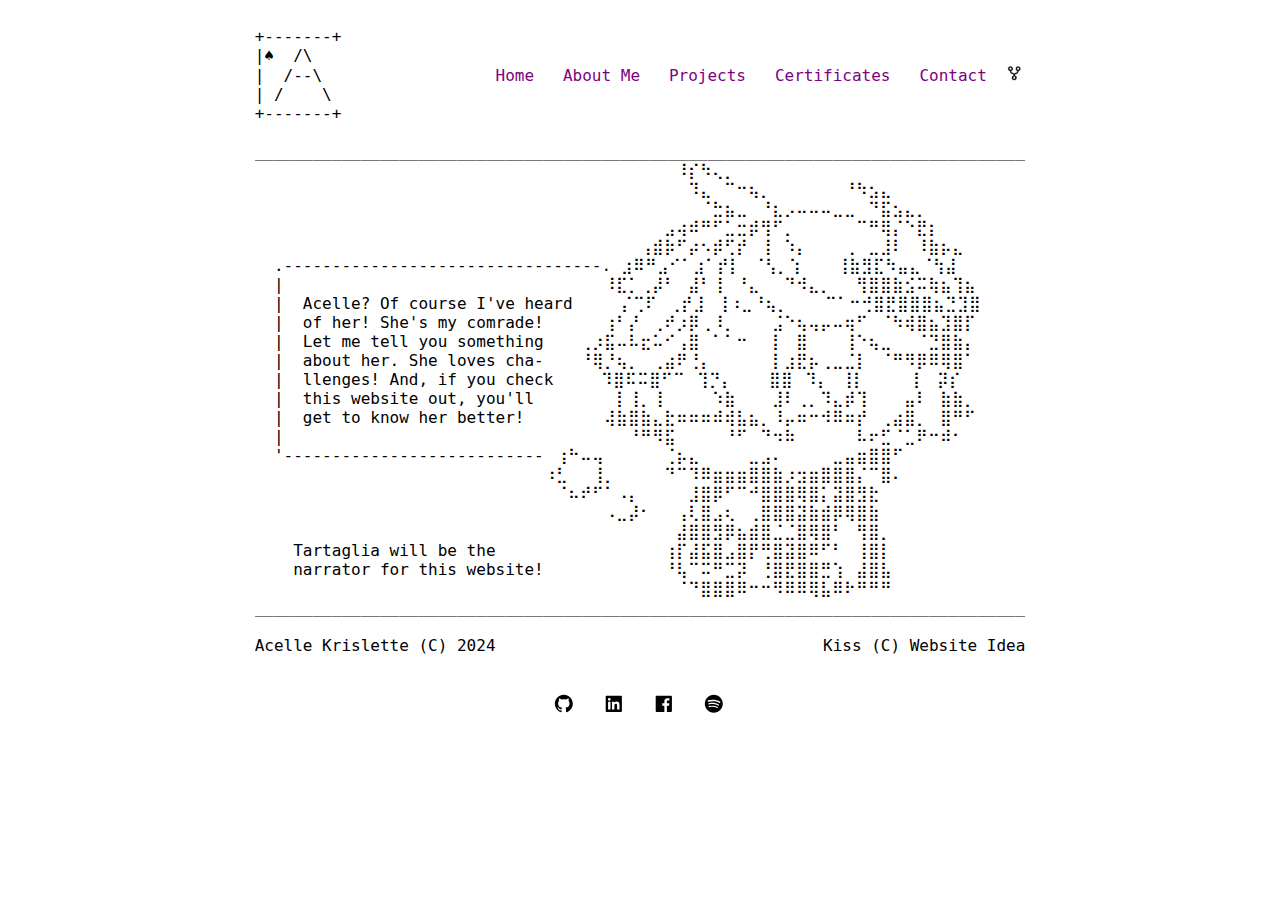
<file: index.html>
<!DOCTYPE html>
<html>
  <head>
    <title>Krislette.</title>
    <meta name="viewport" content="width=device-width, initial-scale=1">
    <meta charset="utf-8">

    <link href="./assets/icon.ico" rel="icon">
    <link rel="stylesheet" href="./styles/styles.css">
  </head>
  <body>
    <div id="out">
      <div id="page">
        <pre>
<span class="icon"><a href="/" class="icon">
+-------+
|<span id="spade">♠</span>  /\
|  /--\</a>                  <a href="/" class="header-link">Home</a>   <a href="/about" class="header-link">About Me</a>   <a href="/projects" class="header-link">Projects</a>   <a href="/certificates" class="header-link">Certificates</a>   <a href="/contact" class="header-link">Contact</a>  <a href=https://github.com/krislette/portfolio><img id="repo" alt="Repository" src="[data-uri]"></a>
<a href="/" class="icon">| /    \
+-------+</a>
</span>

________________________________________________________________________________
                              ⠀⠀⠀⠀⠀⠀⠀⠀⠀⠀⠀⠸⡎⠳⢄⡀⠀⠀⠀⠀⠀⠀⠀⠀⠀⠀⠀⠀⠀⠀⠀⠀⠀⠀⠀⠀
                              ⠀⠀⠀⠀⠀⠀⠀⠀⠀⠀⠀⠀⠹⣄⠀⠉⠒⢦⡀⠀⠀⠀⠀⠀⠀⠘⠳⣢⣄⠀⠀⠀⠀⠀⠀⠀
                              ⠀⠀⠀⠀⠀⠀⠀⠀⠀⠀⠀⠀⠀⠈⣓⣦⣀⠀⠘⣆⡠⠤⠤⠤⣀⣀⠀⠙⣯⣢⣄⡀⠀⠀⠀⠀
                              ⠀⠀⠀⠀⠀⠀⠀⠀⠀⠀⣠⢴⠾⠛⠋⣁⣒⡾⢻⠋⡀⠀⠀⠀⠀⠀⠉⠛⢿⡌⠑⣟⡆⠀⠀⠀
                              ⠀⠀⠀⠀⠀⠀⠀⠀⢠⣾⡷⠋⡴⠢⡾⢋⡞⠀⢸⠀⠱⡄⠀⠀⠀⢀⠀⣀⣸⠇⠀⠸⣷⡦⣄⠀
  .---------------------------------. ⣰⠿⠛⣠⠊⠁⣰⠁⡞⡇⠀⠈⢣⡀⢱⠀⠀⠀⢸⣷⣻⣏⠳⣤⣄⠈⢳⣼⠀
  |                           ⠀⠀⠀⠀⠀⠸⣏⡁⢀⡼⠃⠀⣼⠃⢸⠀⠘⣄⠀⠀⠙⠺⣄⡀⠀⠀⢻⣿⣿⣷⣪⠭⢷⣦⢹⣦
  |  Acelle? Of course I've heard⠀⠀⠀⠀⡌⢉⠏⠀⢀⡞⣸⠀⢸⠰⣀⠘⢦⡀⠀⠀⠀⠉⠁⠒⢚⣿⣟⣿⣿⣿⣦⣙⣹⣿
  |  of her! She's my comrade!⠀⠀⠀⠀⠀⢰⠃⡜⠀⢀⠞⡰⡿⢀⠸⡀⠀⠀⠀⣨⠑⢦⢤⡤⠤⢶⠋⠀⠈⠳⢾⣿⣦⣹⣿⡏
  |  Let me tell you something⠀⠀⠀⢀⡰⣯⠤⠧⣖⠥⠊⢠⣿⠀⠁⠁⠒⠀⠀⡇⠀⣿⠀⠀⠀⢸⠑⢦⣀⠀⠀⠈⣙⣿⣷⡄
  |  about her. She loves cha-⠀⠀⠀⠘⢿⡘⢦⡀⠀⢀⣴⠟⢘⡄⠀⠀⠀⠀⠀⡇⣰⣟⡦⢀⣀⣈⡇⠀⠈⠛⠻⡿⠿⢿⣿⠁
  |  llenges! And, if you check⠀⠀⠀⠀⠹⣿⠯⠭⣿⠋⠉⠀⢹⡙⡄⠀⠀⠀⣿⣿⠀⠹⡄⠀⢸⡇⠀⠀⠀⠀⡇⠀⡽⡎⠀
  |  this website out, you'll ⠀⠀⠀⠀⠀⠀⡇⢸⡀⢸⠀⠀⠀⠀⠱⣷⠀⠀⠀⣸⠇⢀⡀⠹⣄⡾⢹⠀⠀⠀⣤⠇⠀⣷⣷⡀
  |  get to know her better!  ⠀⠀⠀⠀⠀⢼⣷⣿⣷⣄⣗⠶⠶⠶⠾⢾⣧⣦⡀⠸⡤⠶⠒⠺⠿⠶⡞⠀⢀⣴⣿⡀⠀⣿⠛⠋
  |                           ⠀⠀⠀⠀⠀⠀⠀⠘⠛⠻⣯⠀⠀⠀⠀⠘⠋⠀⠙⠲⠷⠀⠀⠀⠀⠀⠧⠖⣋⠈⣁⠟⠒⠾⠂⠀
  '---------------------------⠀⢰⠓⠤⢤⠀⠀⠀⠀⠀⢈⡦⣄⠀⠀⠀⠀⣀⣠⠄⠀⠀⠀⠀⣀⣤⣶⣿⣿⠋⠀⠀⠀⠀⠀⠀
                              ⠰⣃⠀⠀⢸⡀⠀⠀⠀⠀⠙⠉⠹⠿⣶⣶⣶⣿⣿⣷⡰⣲⣶⣿⣿⣿⡌⠉⣿⠄⠀⠀⠀⠀⠀⠀
                              ⠀⠈⠦⠞⠋⠁⠠⡄⠀⠀⠀⠀⣸⣿⡿⠋⠉⠚⣿⣿⣿⢿⣿⡅⣽⣿⣻⣗⠀⠀⠀⠀⠀⠀⠀⠀
                              ⠀⠀⠀⠀⠀⠠⣀⡼⠂⠀⠀⢠⢇⣿⣠⢆⠀⢀⣿⣿⣿⣽⣷⣾⡿⢿⣿⣷⠀⠀⠀⠀⠀⠀⠀⠀
                              ⠀⠀⠀⠀⠀⠀⠀⠀⠀⠀⠀⣼⣿⣿⣻⡿⣦⣾⣿⣈⣈⣿⢿⣿⠃⠀⢻⣿⡀⠀⠀⠀⠀⠀⠀⠀
    Tartaglia will be the     ⠀⠀⠀⠀⠀⠀⠀⠀⠀⠀⢰⡏⣼⣯⣿⣠⣿⡟⢛⣿⣽⣿⠿⠋⠃⠀⢸⣿⡇⠀⠀⠀⠀⠀⠀⠀
    narrator for this website!⠀⠀⠀⠀⠀⠀⠀⠀⠀⠀⠘⢧⠉⠭⠛⣉⡽⠀⢘⣿⣟⣿⣿⣛⢱⠀⣼⣿⣧⠀⠀⠀⠀⠀⠀⠀
                              ⠀⠀⠀⠀⠀⠀⠀⠀⠀⠀⠀⠈⠙⣿⣿⣿⠿⠒⠒⠻⠿⠿⢿⣧⠿⠗⠛⠛⠛⠀⠀⠀⠀⠀⠀⠀
________________________________________________________________________________

Acelle Krislette (C) 2024                                  Kiss (C) Website Idea 


                               <a href="https://github.com/krislette" target="_blank"><img id="github" alt="GitHub" src="[data-uri]"></a>   <a href="https://www.linkedin.com/in/krislette" target="_blank"><img id="linkedin" alt="LinkedIn" src="[data-uri]"></a>   <a href="https://www.facebook.com/acellerate" target="_blank"><img id="facebook" alt="Facebook" src="[data-uri]"></a>   <a href="https://open.spotify.com/user/31llaqlu4ivsgm4k7jfqetmbaagm?si=ba543bf5753e4a3a" target="_blank"><img id="spotify" alt="Spotify" src="[data-uri]"></a>       
        </pre>
      </div>
    </div>
  </body>
</html>
</file>
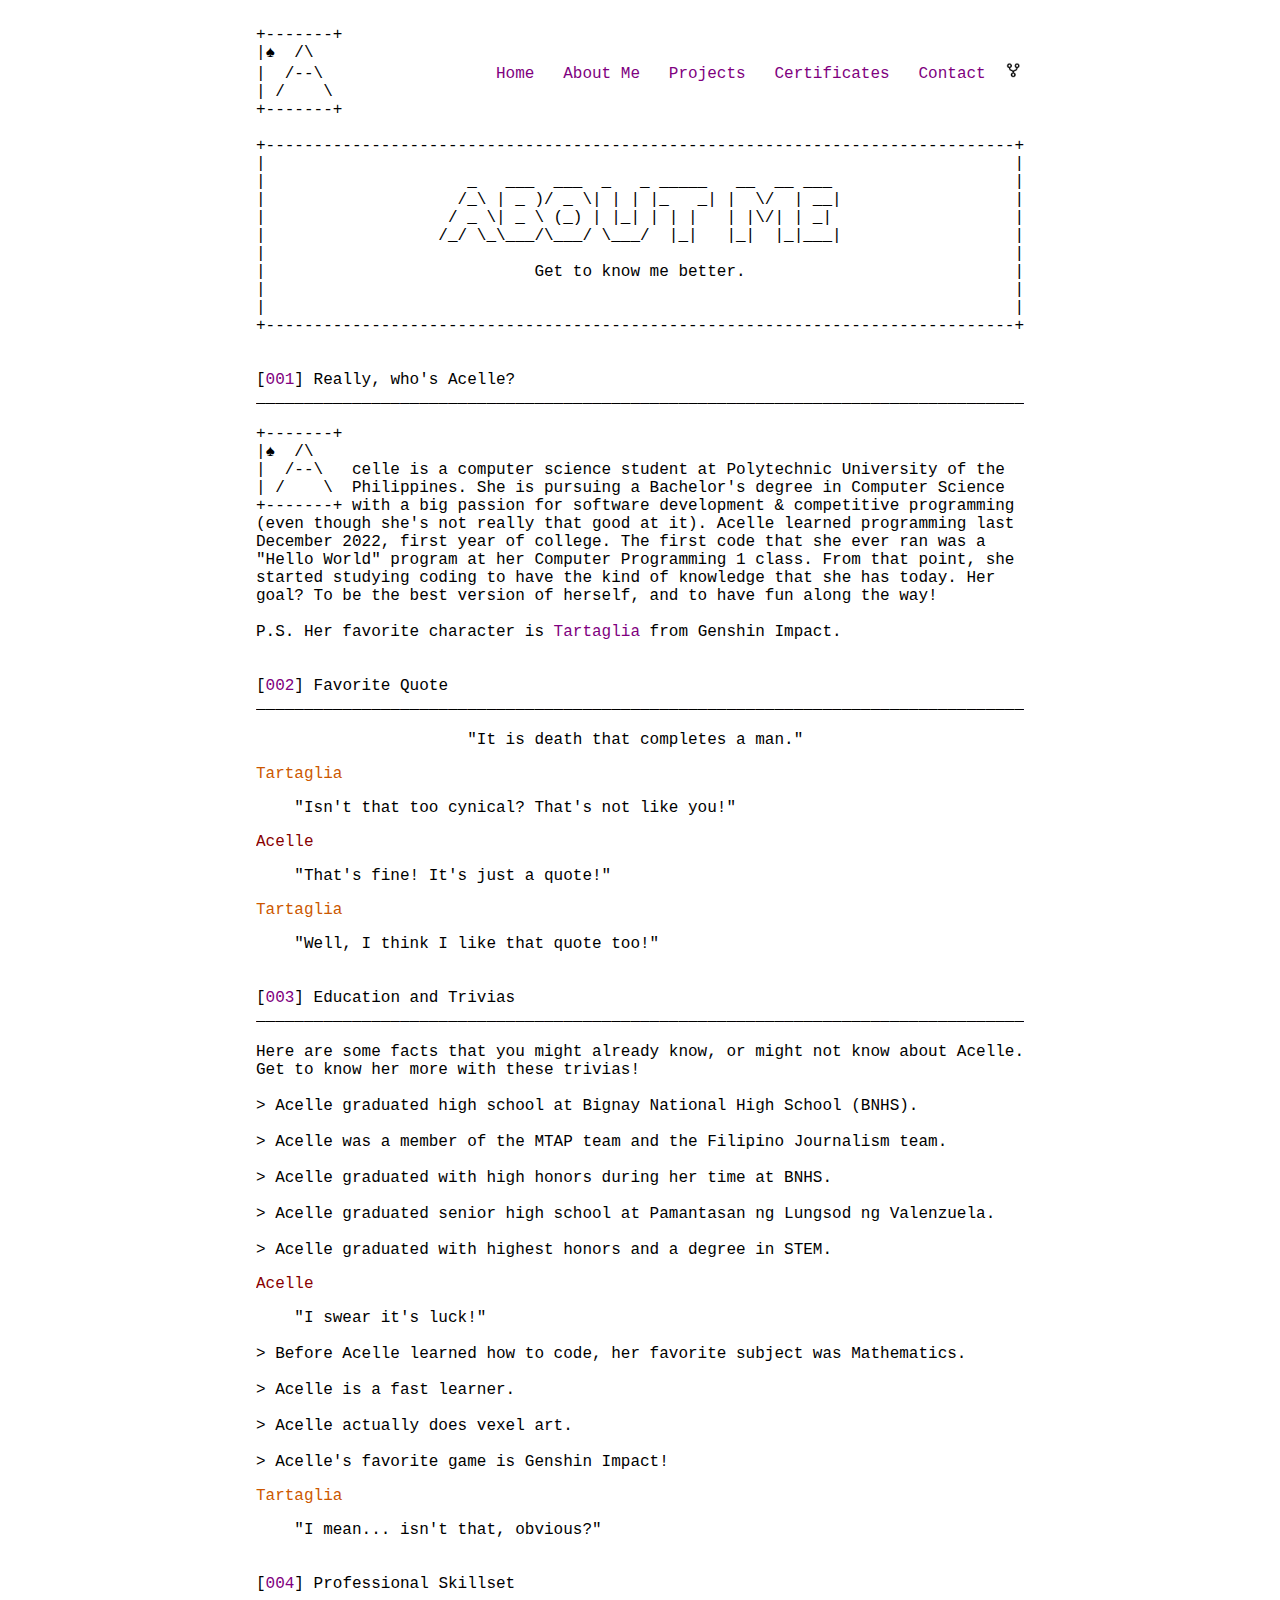
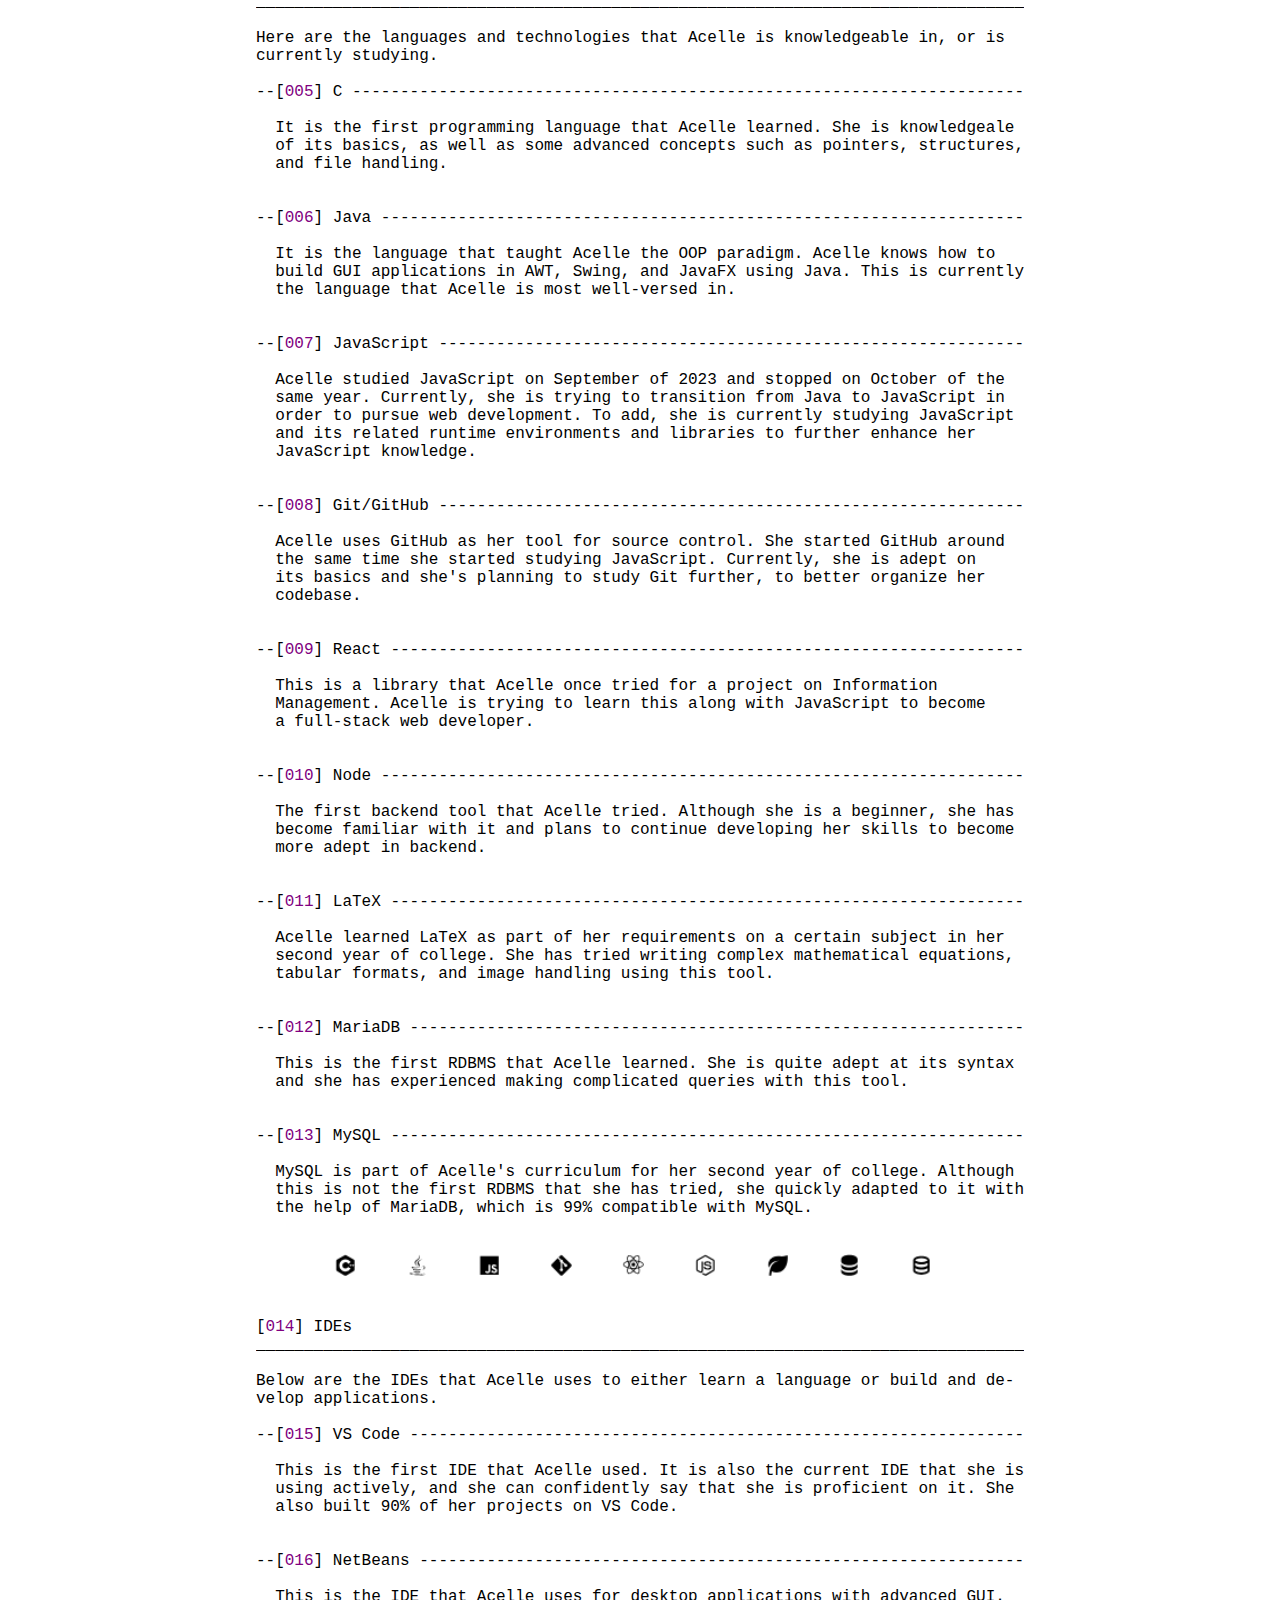
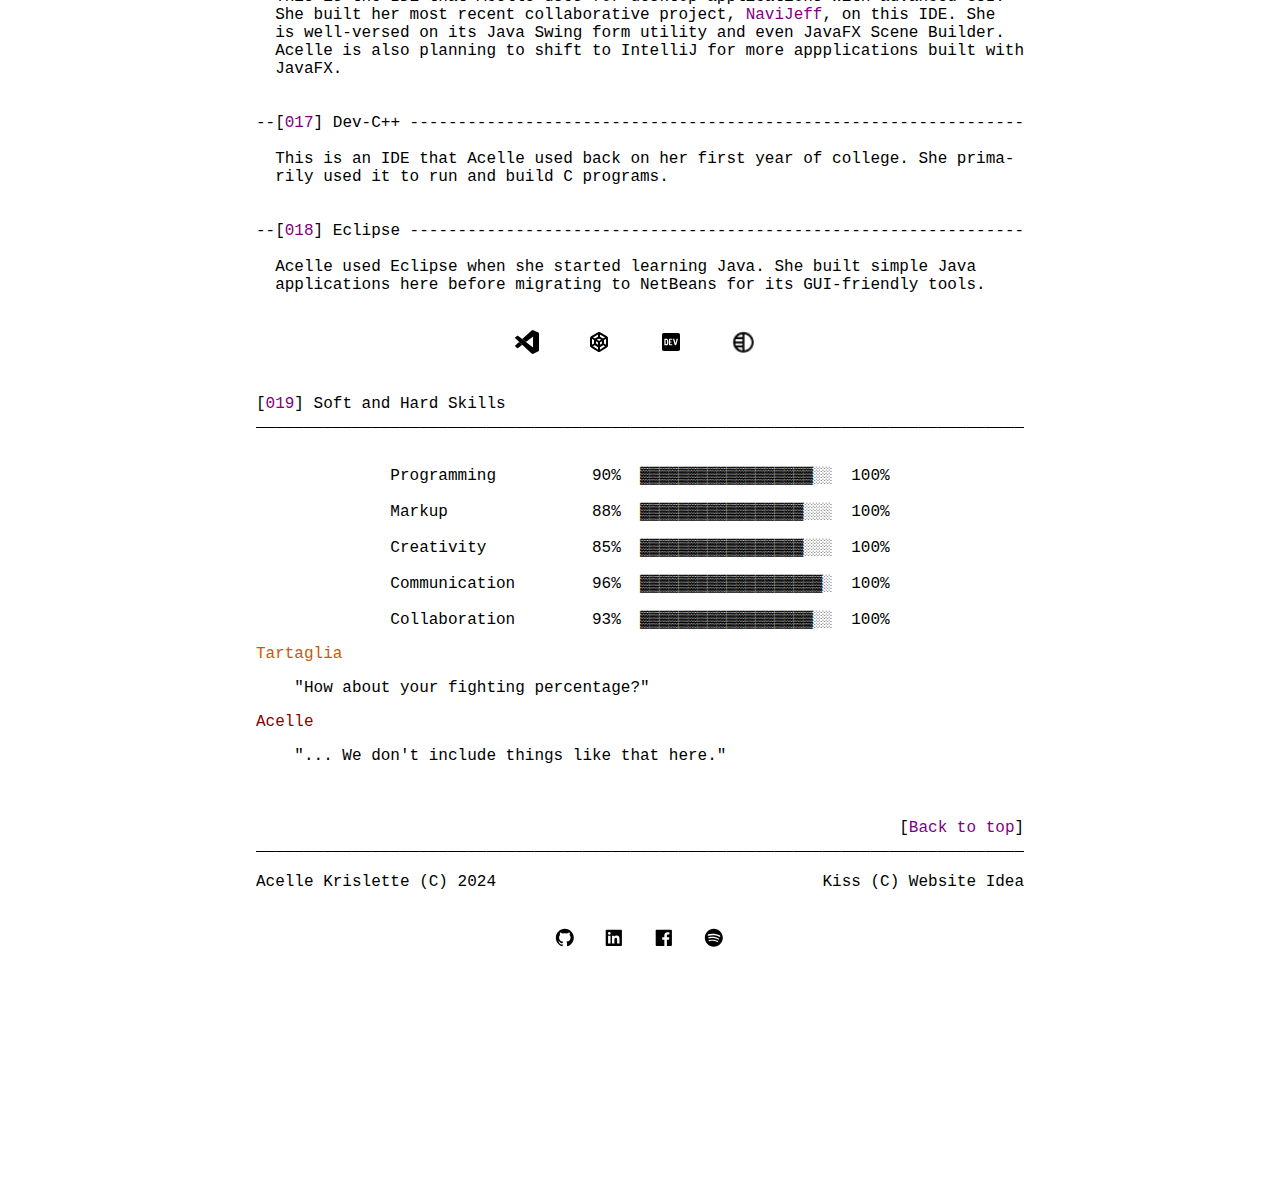
<file: about.html>
<!DOCTYPE html>
<html>
  <head>
    <title>Krislette: About</title>
    <meta name="viewport" content="width=device-width, initial-scale=1">
    <meta charset="utf-8">
    
    <link href="./assets/icon.ico" rel="icon">
    <link rel="stylesheet" href="./styles/styles.css">
    <link rel="stylesheet" href="./styles/about.css">
  </head>
  <body>
    <div id="out">
      <div id="page">
        <pre>
<span class="icon"><a href="/" class="icon">
+-------+
|<span id="spade">♠</span>  /\
|  /--\</a>                  <a href="/" class="header-link">Home</a>   <a href="/about" class="header-link">About Me</a>   <a href="/projects" class="header-link">Projects</a>   <a href="/certificates" class="header-link">Certificates</a>   <a href="/contact" class="header-link">Contact</a>  <a href=https://github.com/krislette/portfolio><img id="repo" alt="Repository" src="[data-uri]"></a>
<a href="/" class="icon">| /    \
+-------+</a>
</span>

+------------------------------------------------------------------------------+
|                                                                              |
|                     _   ___  ___  _   _ _____   __  __ ___                   |
|                    /_\ | _ )/ _ \| | | |_   _| |  \/  | __|                  |
|                   / _ \| _ \ (_) | |_| | | |   | |\/| | _|                   |
|                  /_/ \_\___/\___/ \___/  |_|   |_|  |_|___|                  |
|                                                                              |
|                            Get to know me better.                            |
|                                                                              |
|                                                                              |
+------------------------------------------------------------------------------+


<span id="001">[<a class="subsection" href="#001">001</a>]</span> Really, who's Acelle?
________________________________________________________________________________

+-------+                                                                  
|<span id="spade">♠</span>  /\                                                                     
|  /--\   celle is a computer science student at Polytechnic University of the 
| /    \  Philippines. She is pursuing a Bachelor's degree in Computer Science
+-------+ with a big passion for software development & competitive programming    
(even though she's not really that good at it). Acelle learned programming last 
December 2022, first year of college. The first code that she ever ran was a 
"Hello World" program at her Computer Programming 1 class. From that point, she 
started studying coding to have the kind of knowledge that she has today. Her 
goal? To be the best version of herself, and to have fun along the way!

P.S. Her favorite character is <a href="https://youtu.be/3f2-EANyrNM?si=ppfDgsd2LbW8GXFW" class="redirect">Tartaglia</a> from Genshin Impact.


<span id="002">[<a class="subsection" href="#002">002</a>]</span> Favorite Quote
________________________________________________________________________________

                      "It is death that completes a man."                       
<p class="tartaglia">Tartaglia</p>    "Isn't that too cynical? That's not like you!"
<p class="acelle">Acelle</p>    "That's fine! It's just a quote!"
<p class="tartaglia">Tartaglia</p>    "Well, I think I like that quote too!"


<span id="003">[<a class="subsection" href="#003">003</a>]</span> Education and Trivias
________________________________________________________________________________

Here are some facts that you might already know, or might not know about Acelle. 
Get to know her more with these trivias!

> Acelle graduated high school at Bignay National High School (BNHS).

> Acelle was a member of the MTAP team and the Filipino Journalism team.

> Acelle graduated with high honors during her time at BNHS.

> Acelle graduated senior high school at Pamantasan ng Lungsod ng Valenzuela.

> Acelle graduated with highest honors and a degree in STEM. 
<p class="acelle">Acelle</p>    "I swear it's luck!"

> Before Acelle learned how to code, her favorite subject was Mathematics. 

> Acelle is a fast learner.

> Acelle actually does vexel art.

> Acelle's favorite game is Genshin Impact!
<p class="tartaglia">Tartaglia</p>    "I mean... isn't that, obvious?"


<span id="004">[<a class="subsection" href="#004">004</a>]</span> Professional Skillset
________________________________________________________________________________

Here are the languages and technologies that Acelle is knowledgeable in, or is
currently studying.

--<span id="005">[<a class="subsection" href="#005">005</a>]</span> C ----------------------------------------------------------------------

  It is the first programming language that Acelle learned. She is knowledgeale
  of its basics, as well as some advanced concepts such as pointers, structures, 
  and file handling.


--<span id="006">[<a class="subsection" href="#006">006</a>]</span> Java -------------------------------------------------------------------

  It is the language that taught Acelle the OOP paradigm. Acelle knows how to 
  build GUI applications in AWT, Swing, and JavaFX using Java. This is currently
  the language that Acelle is most well-versed in.


--<span id="007">[<a class="subsection" href="#007">007</a>]</span> JavaScript ------------------------------------------------------------- 

  Acelle studied JavaScript on September of 2023 and stopped on October of the 
  same year. Currently, she is trying to transition from Java to JavaScript in 
  order to pursue web development. To add, she is currently studying JavaScript 
  and its related runtime environments and libraries to further enhance her 
  JavaScript knowledge.


--<span id="008">[<a class="subsection" href="#008">008</a>]</span> Git/GitHub -------------------------------------------------------------

  Acelle uses GitHub as her tool for source control. She started GitHub around 
  the same time she started studying JavaScript. Currently, she is adept on 
  its basics and she's planning to study Git further, to better organize her 
  codebase.


--<span id="009">[<a class="subsection" href="#009">009</a>]</span> React ------------------------------------------------------------------

  This is a library that Acelle once tried for a project on Information 
  Management. Acelle is trying to learn this along with JavaScript to become 
  a full-stack web developer.


--<span id="010">[<a class="subsection" href="#010">010</a>]</span> Node -------------------------------------------------------------------

  The first backend tool that Acelle tried. Although she is a beginner, she has 
  become familiar with it and plans to continue developing her skills to become 
  more adept in backend.


--<span id="011">[<a class="subsection" href="#011">011</a>]</span> LaTeX ------------------------------------------------------------------

  Acelle learned LaTeX as part of her requirements on a certain subject in her 
  second year of college. She has tried writing complex mathematical equations,
  tabular formats, and image handling using this tool. 


--<span id="012">[<a class="subsection" href="#012">012</a>]</span> MariaDB ----------------------------------------------------------------

  This is the first RDBMS that Acelle learned. She is quite adept at its syntax 
  and she has experienced making complicated queries with this tool.


--<span id="013">[<a class="subsection" href="#013">013</a>]</span> MySQL ------------------------------------------------------------------

  MySQL is part of Acelle's curriculum for her second year of college. Although 
  this is not the first RDBMS that she has tried, she quickly adapted to it with 
  the help of MariaDB, which is 99% compatible with MySQL.


        <a href="https://en.wikipedia.org/wiki/C_(programming_language)"><img class="skills" alt="C" src="[data-uri]"></a>     <a href=https://en.wikipedia.org/wiki/Java_(programming_language)><img class="skills" alt="Java" src="[data-uri]"></a>     <a href=https://simple.wikipedia.org/wiki/JavaScript><img class="skills" alt="JavaScript" src="[data-uri]"></a>     <a href=https://en.wikipedia.org/wiki/Git><img class="skills" alt="Git" src="[data-uri]"></a>     <a href="https://en.wikipedia.org/wiki/React_(JavaScript_library)"><img class="skills" alt="React" src="[data-uri]"></a>     <a href="https://en.wikipedia.org/wiki/Node.js"><img class="skills" alt="Node" src="[data-uri]"></a>     <a href=https://en.wikipedia.org/wiki/LaTeX><img class="skills" alt="LaTeX" src="[data-uri]"></a>     <a href=https://en.wikipedia.org/wiki/MariaDB><img class="skills" alt="MariaDB" src="[data-uri]"></a>     <a href=https://en.wikipedia.org/wiki/MySQL><img class="skills" alt="MySQL" src="[data-uri]"></a>


<span id="014">[<a class="subsection" href="#014">014</a>]</span> IDEs
________________________________________________________________________________

Below are the IDEs that Acelle uses to either learn a language or build and de-
velop applications.

--<span id="015">[<a class="subsection" href="#015">015</a>]</span> VS Code ----------------------------------------------------------------

  This is the first IDE that Acelle used. It is also the current IDE that she is 
  using actively, and she can confidently say that she is proficient on it. She 
  also built 90% of her projects on VS Code.


--<span id="016">[<a class="subsection" href="#016">016</a>]</span> NetBeans ---------------------------------------------------------------

  This is the IDE that Acelle uses for desktop applications with advanced GUI.
  She built her most recent collaborative project, <a href="https://github.com/krislette/navijeff" class="redirect">NaviJeff</a>, on this IDE. She
  is well-versed on its Java Swing form utility and even JavaFX Scene Builder. 
  Acelle is also planning to shift to IntelliJ for more appplications built with
  JavaFX.


--<span id="017">[<a class="subsection" href="#017">017</a>]</span> Dev-C++ ----------------------------------------------------------------

  This is an IDE that Acelle used back on her first year of college. She prima-
  rily used it to run and build C programs.


--<span id="018">[<a class="subsection" href="#018">018</a>]</span> Eclipse ----------------------------------------------------------------

  Acelle used Eclipse when she started learning Java. She built simple Java 
  applications here before migrating to NetBeans for its GUI-friendly tools.


                           <a href="https://code.visualstudio.com/"><img class="ides" alt="VS Code" src="[data-uri]"></a>     <a href="https://netbeans.apache.org/front/main/index.html"><img class="ides" alt="NetBeans" src="[data-uri]"></a>     <a href="https://www.bloodshed.net/"><img class="ides" alt="Dev C" src="[data-uri]"></a>     <a href="https://www.eclipse.org/"><img class="ides" alt="Eclipse" src="[data-uri]"></a>


<span id="019">[<a class="subsection" href="#019">019</a>]</span> Soft and Hard Skills
________________________________________________________________________________


              Programming          90%  ▓▓▓▓▓▓▓▓▓▓▓▓▓▓▓▓▓▓░░  100%     

              Markup               88%  ▓▓▓▓▓▓▓▓▓▓▓▓▓▓▓▓▓░░░  100%              
              
              Creativity           85%  ▓▓▓▓▓▓▓▓▓▓▓▓▓▓▓▓▓░░░  100%              
              
              Communication        96%  ▓▓▓▓▓▓▓▓▓▓▓▓▓▓▓▓▓▓▓░  100%              
              
              Collaboration        93%  ▓▓▓▓▓▓▓▓▓▓▓▓▓▓▓▓▓▓░░  100%              
<p class="tartaglia">Tartaglia</p>    "How about your fighting percentage?"
<p class="acelle">Acelle</p>    "... We don't include things like that here."



                                                                   <span id="back-to-top">[<a class="subsection" href="#">Back to top</a>]</span>
________________________________________________________________________________

Acelle Krislette (C) 2024                                  Kiss (C) Website Idea 


                               <a href="https://github.com/krislette" target="_blank"><img id="github" alt="GitHub" src="[data-uri]"></a>   <a href="https://www.linkedin.com/in/krislette" target="_blank"><img id="linkedin" alt="LinkedIn" src="[data-uri]"></a>   <a href="https://www.facebook.com/acellerate" target="_blank"><img id="facebook" alt="Facebook" src="[data-uri]"></a>   <a href="https://open.spotify.com/user/31llaqlu4ivsgm4k7jfqetmbaagm?si=ba543bf5753e4a3a" target="_blank"><img id="spotify" alt="Spotify" src="[data-uri]"></a>     
        </pre>
      </div>
    </div> 
  </body>
</html>
</file>
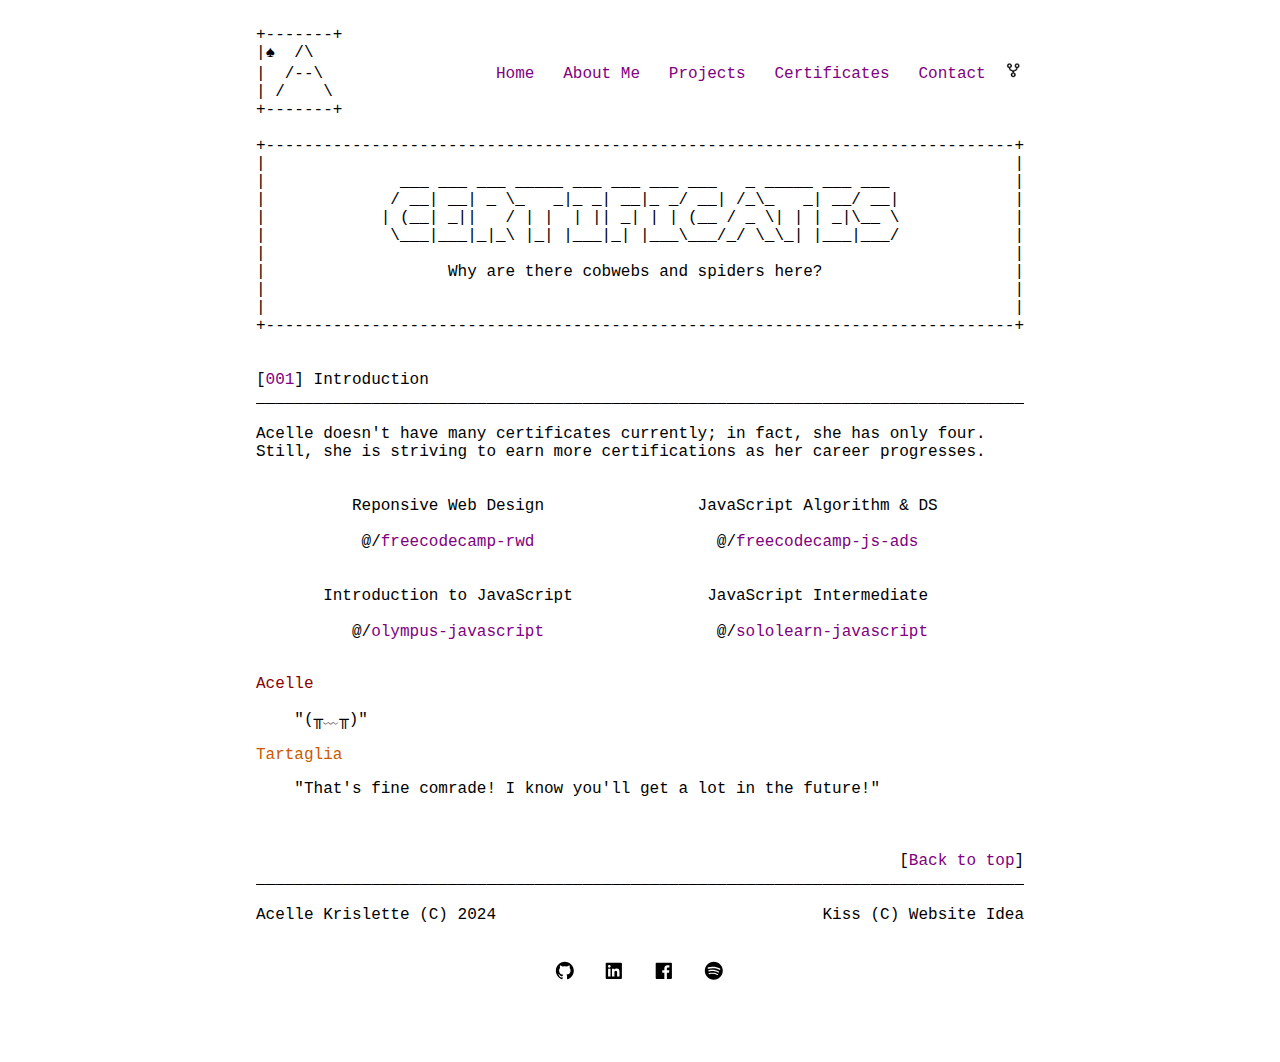
<file: certificates.html>
<!DOCTYPE html>
<html>
  <head>
    <title>Krislette: Certificates</title>
    <meta name="viewport" content="width=device-width, initial-scale=1">
    <meta charset="utf-8">
    
    <link href="./assets/icon.ico" rel="icon">
    <link rel="stylesheet" href="./styles/styles.css">
  </head>
  <body>
    <div id="out">
      <div id="page">
        <pre>
<span class="icon"><a href="/" class="icon">
+-------+
|<span id="spade">♠</span>  /\
|  /--\</a>                  <a href="/" class="header-link">Home</a>   <a href="/about" class="header-link">About Me</a>   <a href="/projects" class="header-link">Projects</a>   <a href="/certificates" class="header-link">Certificates</a>   <a href="/contact" class="header-link">Contact</a>  <a href=https://github.com/krislette/portfolio><img id="repo" alt="Repository" src="[data-uri]"></a>
<a href="/" class="icon">| /    \
+-------+</a>
</span>

+------------------------------------------------------------------------------+
|                                                                              |
|              ___ ___ ___ _____ ___ ___ ___ ___   _ _____ ___ ___             |
|             / __| __| _ \_   _|_ _| __|_ _/ __| /_\_   _| __/ __|            |
|            | (__| _||   / | |  | || _| | | (__ / _ \| | | _|\__ \            |
|             \___|___|_|_\ |_| |___|_| |___\___/_/ \_\_| |___|___/            |
|                                                                              |
|                   Why are there cobwebs and spiders here?                    |
|                                                                              |
|                                                                              |
+------------------------------------------------------------------------------+


<span id="001">[<a class="subsection" href="#001">001</a>]</span> Introduction
________________________________________________________________________________

Acelle doesn't have many certificates currently; in fact, she has only four.
Still, she is striving to earn more certifications as her career progresses.


          Reponsive Web Design                JavaScript Algorithm & DS

           @/<a href="https://www.freecodecamp.org/certification/krislette/responsive-web-design" class="cert-link" target="_blank">freecodecamp-rwd</a>                   @/<a href="https://www.freecodecamp.org/certification/krislette/javascript-algorithms-and-data-structures-v8" class="cert-link" target="_blank">freecodecamp-js-ads</a>


       Introduction to JavaScript              JavaScript Intermediate        

          @/<a href="https://www.linkedin.com/posts/krislette_1000-free-courses-with-free-certificates-activity-7113084641682563072-_mPC?utm_source=share&utm_medium=member_desktop" class="cert-link" target="_blank">olympus-javascript</a>                  @/<a href="https://www.sololearn.com/certificates/CC-2PGZHFQO" class="cert-link" target="_blank">sololearn-javascript</a>

<p class="acelle">Acelle</p>    "(╥﹏╥)"
<p class="tartaglia">Tartaglia</p>    "That's fine comrade! I know you'll get a lot in the future!"



                                                                   <span id="back-to-top">[<a class="subsection" href="#">Back to top</a>]</span>
________________________________________________________________________________

Acelle Krislette (C) 2024                                  Kiss (C) Website Idea 


                               <a href="https://github.com/krislette" target="_blank"><img id="github" alt="GitHub" src="[data-uri]"></a>   <a href="https://www.linkedin.com/in/krislette" target="_blank"><img id="linkedin" alt="LinkedIn" src="[data-uri]"></a>   <a href="https://www.facebook.com/acellerate" target="_blank"><img id="facebook" alt="Facebook" src="[data-uri]"></a>   <a href="https://open.spotify.com/user/31llaqlu4ivsgm4k7jfqetmbaagm?si=ba543bf5753e4a3a" target="_blank"><img id="spotify" alt="Spotify" src="[data-uri]"></a>       
        </pre>
      </div>
    </div>
  </body>
</html>
</file>
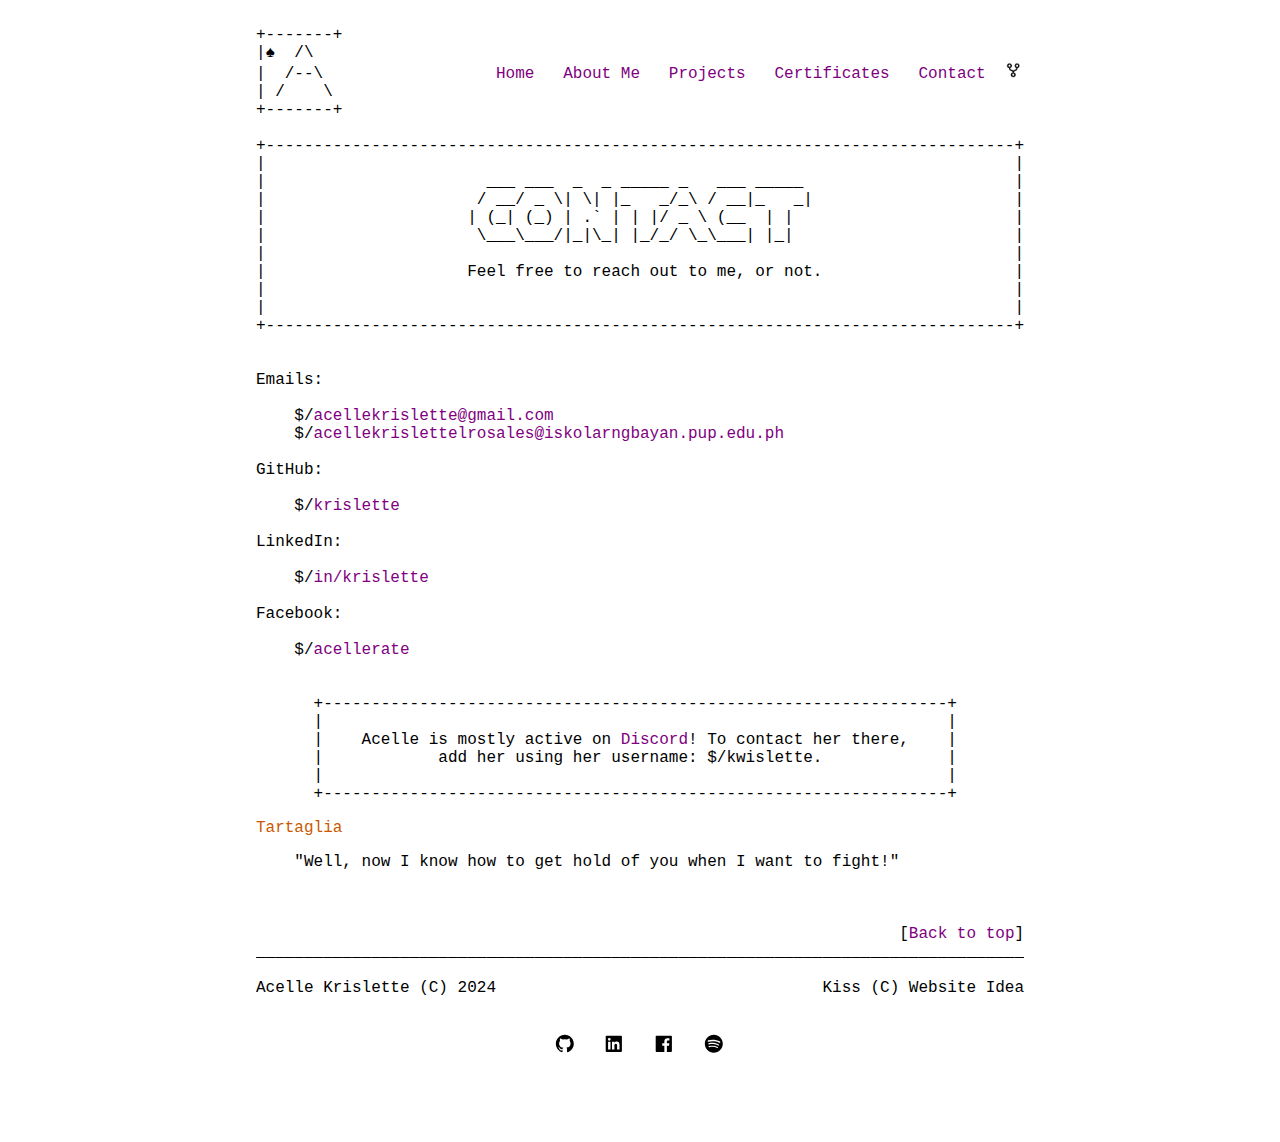
<file: contact.html>
<!DOCTYPE html>
<html>
  <head>
    <title>Krislette: Contact</title>
    <meta name="viewport" content="width=device-width, initial-scale=1">
    <meta charset="utf-8">
    
    <link href="./assets/icon.ico" rel="icon">
    <link rel="stylesheet" href="./styles/styles.css">
  </head>
  <body>
    <div id="out">
      <div id="page">
        <pre>
<span class="icon"><a href="/" class="icon">
+-------+
|<span id="spade">♠</span>  /\
|  /--\</a>                  <a href="/" class="header-link">Home</a>   <a href="/about" class="header-link">About Me</a>   <a href="/projects" class="header-link">Projects</a>   <a href="/certificates" class="header-link">Certificates</a>   <a href="/contact" class="header-link">Contact</a>  <a href=https://github.com/krislette/portfolio><img id="repo" alt="Repository" src="[data-uri]"></a>
<a href="/" class="icon">| /    \
+-------+</a>
</span>

+------------------------------------------------------------------------------+
|                                                                              |
|                       ___ ___  _  _ _____ _   ___ _____                      |
|                      / __/ _ \| \| |_   _/_\ / __|_   _|                     |
|                     | (_| (_) | .` | | |/ _ \ (__  | |                       |
|                      \___\___/|_|\_| |_/_/ \_\___| |_|                       |
|                                                                              |
|                     Feel free to reach out to me, or not.                    |
|                                                                              |
|                                                                              |
+------------------------------------------------------------------------------+


Emails:

    $/<a href="mailto: acellekrislette@gmail.com" target="_blank" class="contact">acellekrislette@gmail.com</a>
    $/<a href="mailto: acellekrislettelrosales@iskolarngbayan.pup.edu.ph" target="_blank" class="contact">acellekrislettelrosales@iskolarngbayan.pup.edu.ph</a>

GitHub:

    $/<a href="https://github.com/krislette" target="_blank" class="contact">krislette</a>
    
LinkedIn:
    
    $/<a href="https://www.linkedin.com/in/krislette/" target="_blank" class="contact">in/krislette</a>

Facebook:

    $/<a href="https://www.facebook.com/acellerate" target="_blank" class="contact">acellerate</a>


      +-----------------------------------------------------------------+
      |                                                                 |
      |    Acelle is mostly active on <a href="https://discord.gg/NUtYmWz7" target="_blank" class="redirect">Discord</a>! To contact her there,    |
      |            add her using her username: $/kwislette.             |
      |                                                                 |
      +-----------------------------------------------------------------+
<p class="tartaglia">Tartaglia</p>    "Well, now I know how to get hold of you when I want to fight!" 



                                                                   <span id="back-to-top">[<a class="subsection" href="#">Back to top</a>]</span>
________________________________________________________________________________

Acelle Krislette (C) 2024                                  Kiss (C) Website Idea 


                               <a href="https://github.com/krislette" target="_blank"><img id="github" alt="GitHub" src="[data-uri]"></a>   <a href="https://www.linkedin.com/in/krislette" target="_blank"><img id="linkedin" alt="LinkedIn" src="[data-uri]"></a>   <a href="https://www.facebook.com/acellerate" target="_blank"><img id="facebook" alt="Facebook" src="[data-uri]"></a>   <a href="https://open.spotify.com/user/31llaqlu4ivsgm4k7jfqetmbaagm?si=ba543bf5753e4a3a" target="_blank"><img id="spotify" alt="Spotify" src="[data-uri]"></a>       
        </pre>
      </div>
    </div>
  </body>
</html>
</file>
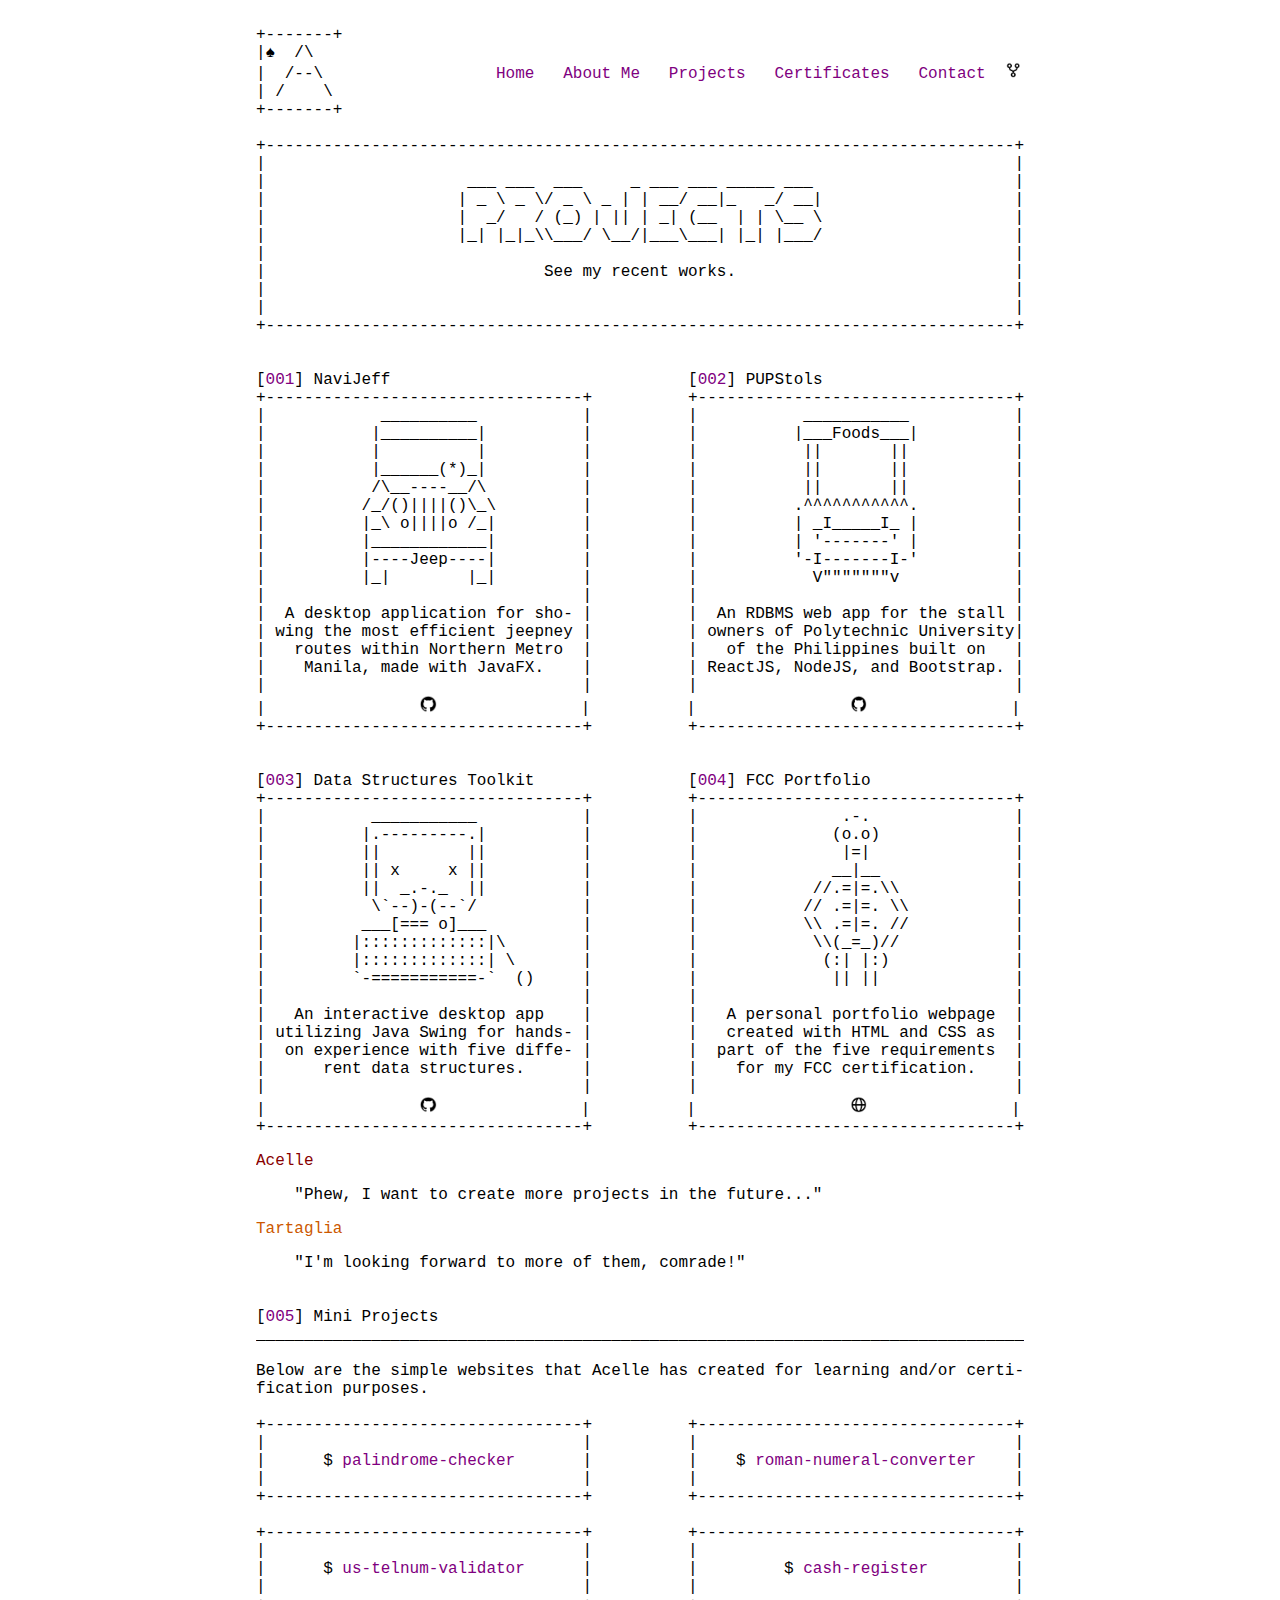
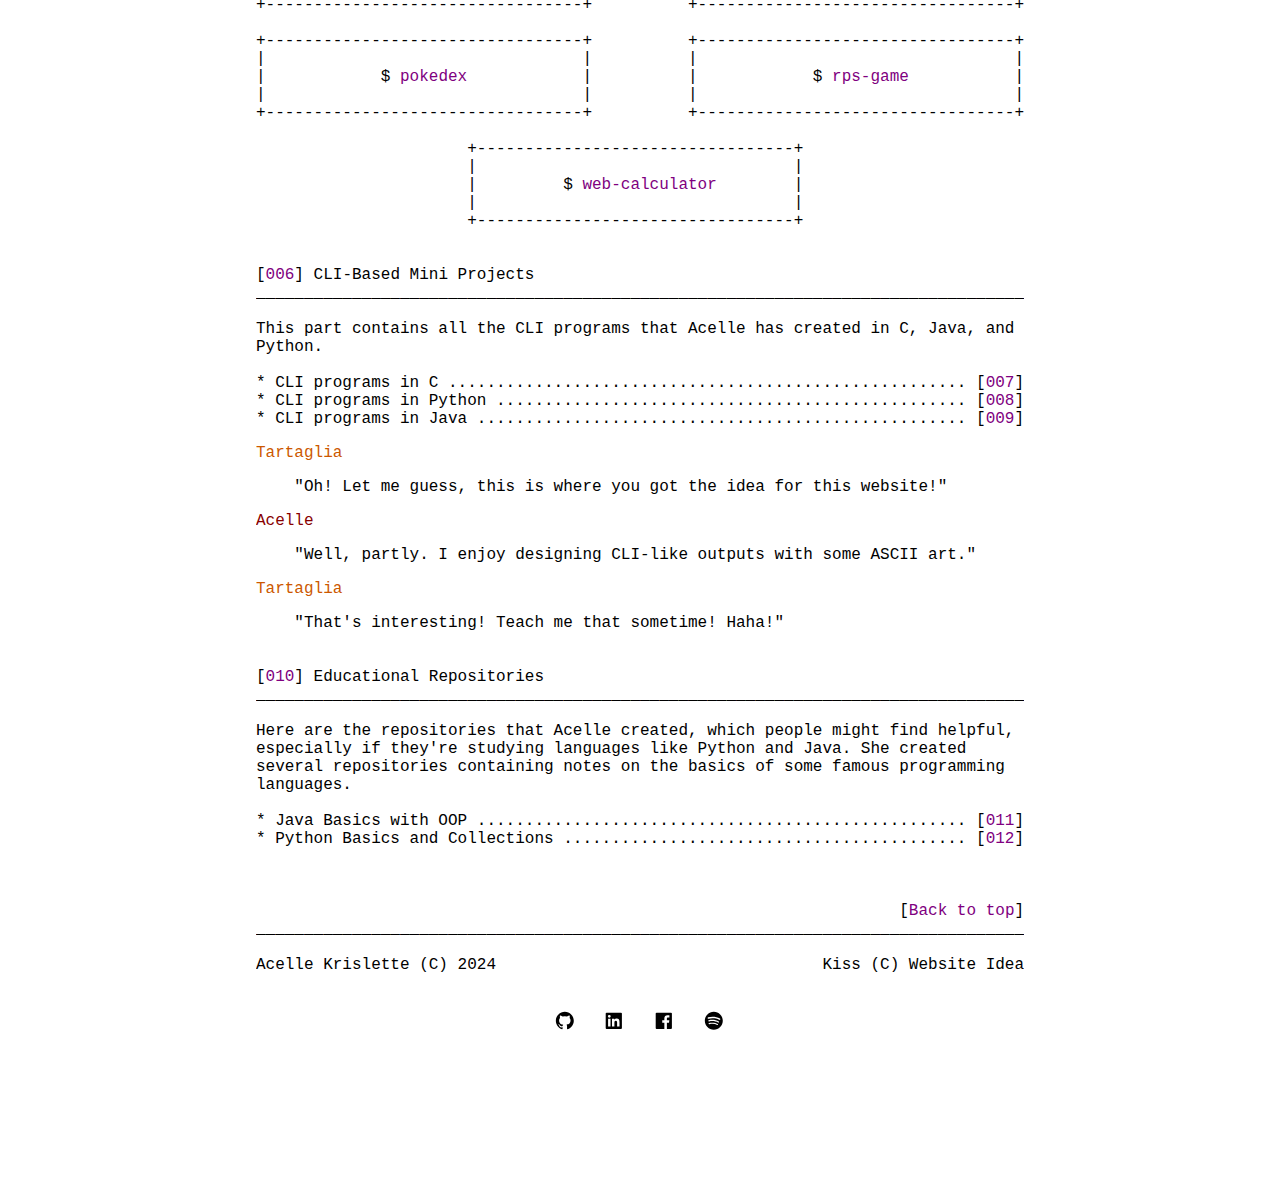
<file: projects.html>
<!DOCTYPE html>
<html>
  <head>
    <title>Krislette: Projects</title>
    <meta name="viewport" content="width=device-width, initial-scale=1">
    <meta charset="utf-8">

    <link href="./assets/icon.ico" rel="icon">
    <link rel="stylesheet" href="./styles/styles.css">
    <link rel="stylesheet" href="./styles/projects.css">
  </head>
  <body>
    <div id="out">
      <div id="page">
        <pre>
<span class="icon"><a href="/" class="icon">
+-------+
|<span id="spade">♠</span>  /\
|  /--\</a>                  <a href="/" class="header-link">Home</a>   <a href="/about" class="header-link">About Me</a>   <a href="/projects" class="header-link">Projects</a>   <a href="/certificates" class="header-link">Certificates</a>   <a href="/contact" class="header-link">Contact</a>  <a href=https://github.com/krislette/portfolio><img id="repo" alt="Repository" src="[data-uri]"></a>
<a href="/" class="icon">| /    \
+-------+</a>
</span>

+------------------------------------------------------------------------------+
|                                                                              |
|                     ___ ___  ___     _ ___ ___ _____ ___                     |
|                    | _ \ _ \/ _ \ _ | | __/ __|_   _/ __|                    |
|                    |  _/   / (_) | || | _| (__  | | \__ \                    |
|                    |_| |_|_\\___/ \__/|___\___| |_| |___/                    |
|                                                                              |
|                             See my recent works.                             |
|                                                                              |
|                                                                              |
+------------------------------------------------------------------------------+


<span id="001">[<a class="subsection" href="#001">001</a>]</span> NaviJeff                               <span id="002">[<a class="subsection" href="#002">002</a>]</span> PUPStols
+---------------------------------+          +---------------------------------+
|            __________           |          |           ___________           |
|           |__________|          |          |          |___Foods___|          |  
|           |          |          |          |           ||       ||           |
|           |______(*)_|          |          |           ||       ||           |
|           /\__----__/\          |          |           ||       ||           | 
|          /_/()||||()\_\         |          |          .^^^^^^^^^^^.          |
|          |_\ o||||o /_|         |          |          | _I_____I_ |          |
|          |____________|         |          |          | '-------' |          |
|          |----Jeep----|         |          |          '-I-------I-'          |
|          |_|        |_|         |          |            V"""""""v            |
|                                 |          |                                 | 
|  A desktop application for sho- |          |  An RDBMS web app for the stall |
| wing the most efficient jeepney |          | owners of Polytechnic University| 
|   routes within Northern Metro  |          |   of the Philippines built on   |
|    Manila, made with JavaFX.    |          | ReactJS, NodeJS, and Bootstrap. |
|                                 |          |                                 |
|                <a href="https://github.com/krislette/navijeff" target="_blank"><img class="repo-link" src="[data-uri]"></a>               |          |                <a href="https://github.com/krislette/pupstols" target="_blank"><img class="repo-link" src="[data-uri]"></a>               |
+---------------------------------+          +---------------------------------+


<span id="003">[<a class="subsection" href="#003">003</a>]</span> Data Structures Toolkit                <span id="004">[<a class="subsection" href="#004">004</a>]</span> FCC Portfolio
+---------------------------------+          +---------------------------------+
|           ___________           |          |               .-.               |
|          |.---------.|          |          |              (o.o)              |
|          ||         ||          |          |               |=|               |
|          || x     x ||          |          |              __|__              |
|          ||  _.-._  ||          |          |            //.=|=.\\            |
|           \`--)-(--`/           |          |           // .=|=. \\           |
|          ___[=== o]___          |          |           \\ .=|=. //           |
|         |:::::::::::::|\        |          |            \\(_=_)//            |
|         |:::::::::::::| \       |          |             (:| |:)             |
|         `-===========-`  ()     |          |              || ||              |
|                                 |          |                                 |
|   An interactive desktop app    |          |   A personal portfolio webpage  |
| utilizing Java Swing for hands- |          |   created with HTML and CSS as  |
|  on experience with five diffe- |          |  part of the five requirements  |
|      rent data structures.      |          |    for my FCC certification.    |
|                                 |          |                                 | 
|                <a href="https://github.com/krislette/data-structures-toolkit" target="_blank"><img class="repo-link" src="[data-uri]"></a>               |          |                <a href="https://krislette.github.io/fcc-portfolio/" target="_blank"><img class="web-link" src="[data-uri]"></a>               |
+---------------------------------+          +---------------------------------+
<p class="acelle">Acelle</p>    "Phew, I want to create more projects in the future..."
<p class="tartaglia">Tartaglia</p>    "I'm looking forward to more of them, comrade!"


<span id="005">[<a class="subsection" href="#005">005</a>]</span> Mini Projects
________________________________________________________________________________

Below are the simple websites that Acelle has created for learning and/or certi-
fication purposes.

+---------------------------------+          +---------------------------------+
|                                 |          |                                 |
|      $ <a href="https://krislette.github.io/fcc-palchecker/" target="blank" class="redirect">palindrome-checker</a>       |          |    $ <a href="https://krislette.github.io/fcc-romanum/" target="blank" class="redirect">roman-numeral-converter</a>    |
|                                 |          |                                 |
+---------------------------------+          +---------------------------------+

+---------------------------------+          +---------------------------------+
|                                 |          |                                 |
|      $ <a href="https://krislette.github.io/fcc-telnum/" target="blank" class="redirect">us-telnum-validator</a>      |          |         $ <a href="https://krislette.github.io/fcc-cashier/" target="blank" class="redirect">cash-register</a>         |
|                                 |          |                                 |
+---------------------------------+          +---------------------------------+

+---------------------------------+          +---------------------------------+
|                                 |          |                                 |
|            $ <a href="https://krislette.github.io/fcc-pokedex/" target="blank" class="redirect">pokedex</a>            |          |            $ <a href="https://krislette.github.io/rock-paper-scissors-game/" target="blank" class="redirect">rps-game</a>           |
|                                 |          |                                 |
+---------------------------------+          +---------------------------------+

                      +---------------------------------+
                      |                                 |     
                      |         $ <a href="https://krislette.github.io/simple-calculator-project/" target="blank" class="redirect">web-calculator</a>        |
                      |                                 |
                      +---------------------------------+ 


<span id="006">[<a class="subsection" href="#006">006</a>]</span> CLI-Based Mini Projects
________________________________________________________________________________

This part contains all the CLI programs that Acelle has created in C, Java, and 
Python.

* CLI programs in C ...................................................... [<a class="subsection" href="https://github.com/krislette/logic-dump" target="_blank">007</a>]
* CLI programs in Python ................................................. [<a class="subsection" href="https://github.com/krislette/codsoft" target="_blank">008</a>]
* CLI programs in Java ................................................... [<a class="subsection" href="https://github.com/krislette/oop-deliverables" target="_blank">009</a>]
<p class="tartaglia">Tartaglia</p>    "Oh! Let me guess, this is where you got the idea for this website!"
<p class="acelle">Acelle</p>    "Well, partly. I enjoy designing CLI-like outputs with some ASCII art."
<p class="tartaglia">Tartaglia</p>    "That's interesting! Teach me that sometime! Haha!"


<span id="010">[<a class="subsection" href="#010">010</a>]</span> Educational Repositories
________________________________________________________________________________

Here are the repositories that Acelle created, which people might find helpful, 
especially if they're studying languages like Python and Java. She created 
several repositories containing notes on the basics of some famous programming 
languages. 

* Java Basics with OOP ................................................... [<a class="subsection" href=https://github.com/krislette/java-lab target="_blank">011</a>]
* Python Basics and Collections .......................................... [<a class="subsection" href=https://github.com/krislette/python-lab target="_blank">012</a>]



                                                                   <span id="back-to-top">[<a class="subsection" href="#">Back to top</a>]</span>
________________________________________________________________________________

Acelle Krislette (C) 2024                                  Kiss (C) Website Idea 


                               <a href="https://github.com/krislette" target="_blank"><img id="github" alt="GitHub" src="[data-uri]"></a>   <a href="https://www.linkedin.com/in/krislette" target="_blank"><img id="linkedin" alt="LinkedIn" src="[data-uri]"></a>   <a href="https://www.facebook.com/acellerate" target="_blank"><img id="facebook" alt="Facebook" src="[data-uri]"></a>   <a href="https://open.spotify.com/user/31llaqlu4ivsgm4k7jfqetmbaagm?si=ba543bf5753e4a3a" target="_blank"><img id="spotify" alt="Spotify" src="[data-uri]"></a>       
        </pre>
      </div>
    </div>
  </body>
</html>
</file>
<file: styles/styles.css>
body {
  overflow-y: scroll;
  font: 16px monospace, monospace
}

html {
  scroll-behavior: smooth;
}

pre {
  text-align: left;
  margin: 0;
  overflow-x: hidden
}

span {
  display: inline-block
}

img, #page { 
  max-width:80ch
}


.icon {
  text-decoration: none;
  color:#000;
}

.subsection {
  text-decoration:none
}

#out {
  display: table;
  margin: 8px auto;
}

#page {
  display: inline-block;
  text-align: left;
}

#repo {
  width: 16px;
  height: 16px;
}

.tartaglia {
  color: #cc5800;
}

.acelle {
  color: #880000;
}

.header-link,
.subsection, 
.cert-link, 
.contact, 
.redirect, 
#archive {
  text-decoration: none;
  color: #800080;
}

@media (max-width: 600px) {
  body {
    font-size: 1.94vw;
  }

  #spade {
    font-size: 4px;
  }

  #repo {
    width: 8px;
    height: 8px;
  }

  #github, 
  #linkedin, 
  #facebook, 
  #spotify {
    width: 10px;
    height: 10px;
  }
}

@media (prefers-color-scheme: dark) {
  body {
    background:#121213;
    color:#fff
  }

  #out {
    color:#fff
  }

  #spade {
    filter: invert(1);
  }

  .icon {
    color: #fff;
  }

  .tartaglia {
    color: #ff7415;
  }

  .acelle {
    color: #ff2c2c;
  }

  #repo, 
  #github, 
  #linkedin, 
  #facebook, 
  #spotify, 
  .skills, 
  .ides, 
  .repo-link, 
  .web-link {
    filter: invert(1)
  }

  .header-link {
    color: #996fd6;
  }

  .header-link:active {
    color: #ff2c2c;
  }

  .subsection, 
  .cert-link, 
  .contact, 
  .redirect, 
  #archive {
    color: #996fd6;
  }

  .subsection:active, 
  .cert-link:active, 
  .contact:active, 
  .redirect:active, 
  #archive:active {
    color: #ff2c2c;
  }
}
</file>
<file: styles/about.css>
.skills {
  width: 24px;
  height: 24px;
}

.ides {
  width: 24px;
  height: 24px;
}

@media (max-width: 600px) {
  .skills {
    width: 12.5px;
    height: 12.5px;
  }

  .ides {
    width: 12.5px;
    height: 12.5px;
  }
}
</file>
<file: styles/projects.css>
.repo-link {
  width: 17.5px;
  height: 17.5px;
}

.web-link {
  width: 17.5px;
  height: 17.5px;
}

@media (max-width: 600px) {
  .repo-link, 
  .web-link {
    width: 9.1px;
    height: 9.1px;
  }
}
</file>
